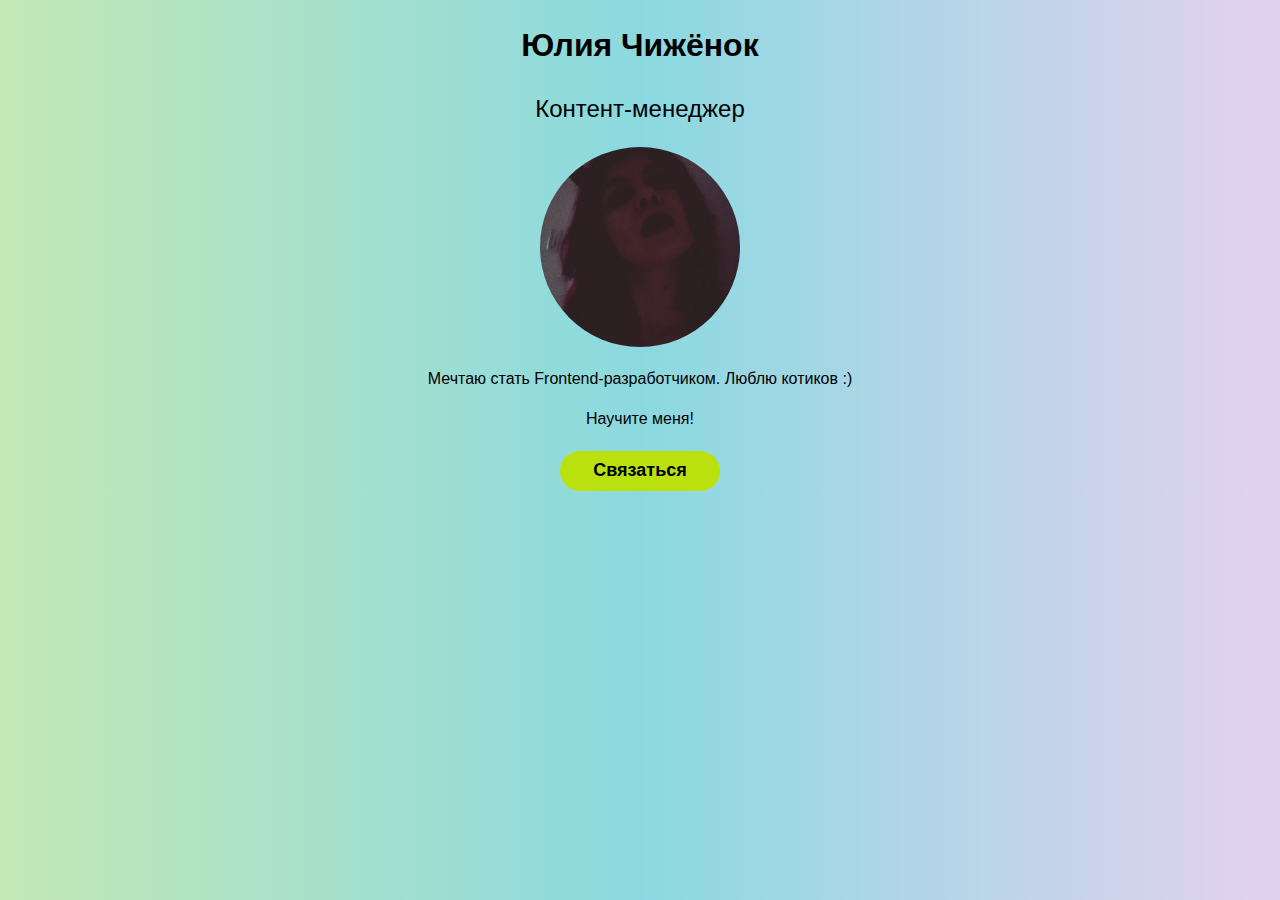
<file: task1-visit-card/index-old.html>
<!DOCTYPE html>
<html lang="ru">

<head>
  <meta charset="UTF-8">
  <meta name="viewport" content="width=device-width, initial-scale=1.0">
  <link rel="stylesheet" href="style-old.css">
  <title>Визитка. Task 1</title>
</head>

<body>
  <h1>Юлия Чижёнок</h1>
  <h2>Контент-менеджер</h2>
  <div class="profile_photo"><img src="img/photo.jpg" alt="Мое фото"></div>
  <p>Мечтаю стать Frontend-разработчиком. Люблю котиков :)</p>
  <p>Научите меня!</p>
  <div class="contacts_btn">
    <a href="https://t.me/g0rgon">Связаться</a>
  </div>
</body>

</html>
</file>
<file: task1-visit-card/style-old.css>
body {
  font-family: "Montserrat", sans-serif;
  text-align: center;
  font-size: 16px;
  line-height: 1.5;
  margin: 0;
  background: #c3e8b5;
  background: linear-gradient(
    90deg,
    rgba(195, 232, 181, 1) 0%,
    rgba(139, 217, 224, 1) 50%,
    rgba(228, 209, 240, 1) 100%
  );
}

main.card {
  max-width: 320px;
  margin: 60px auto;
  padding: 20px 24px;
  background: rgba(255, 255, 255, 0.6);
  border-radius: 24px;
  backdrop-filter: blur(6px);
}

h2 {
  font-weight: 300;
}

.profile_photo {
  width: 200px;
  height: 200px;
  margin: 20px auto;
  border-radius: 50%;
  overflow: hidden;
}

.profile_photo img {
  width: 100%;
  height: 100%;
  object-fit: cover;
  display: block;
}

.contacts_btn {
  display: flex;
  justify-content: center;
  align-items: center;
  width: 160px;
  height: 40px;
  border-radius: 20px;
  background-color: rgb(186, 224, 13);
  margin: 20px auto 0;
  font-size: 18px;
  font-weight: 600;
  cursor: pointer;
  transition: box-shadow 0.3s, transform 0.3s;
}

.contacts_btn:hover {
  box-shadow: 0 4px 10px rgba(0, 0, 0, 0.15);
  transform: translateY(-2px);
}

.contacts_btn a {
  display: flex;
  justify-content: center;
  align-items: center;
  width: 100%;
  height: 100%;
  padding: 0;
  text-decoration: none;
  user-select: none;
  color: #000;
}
</file>
